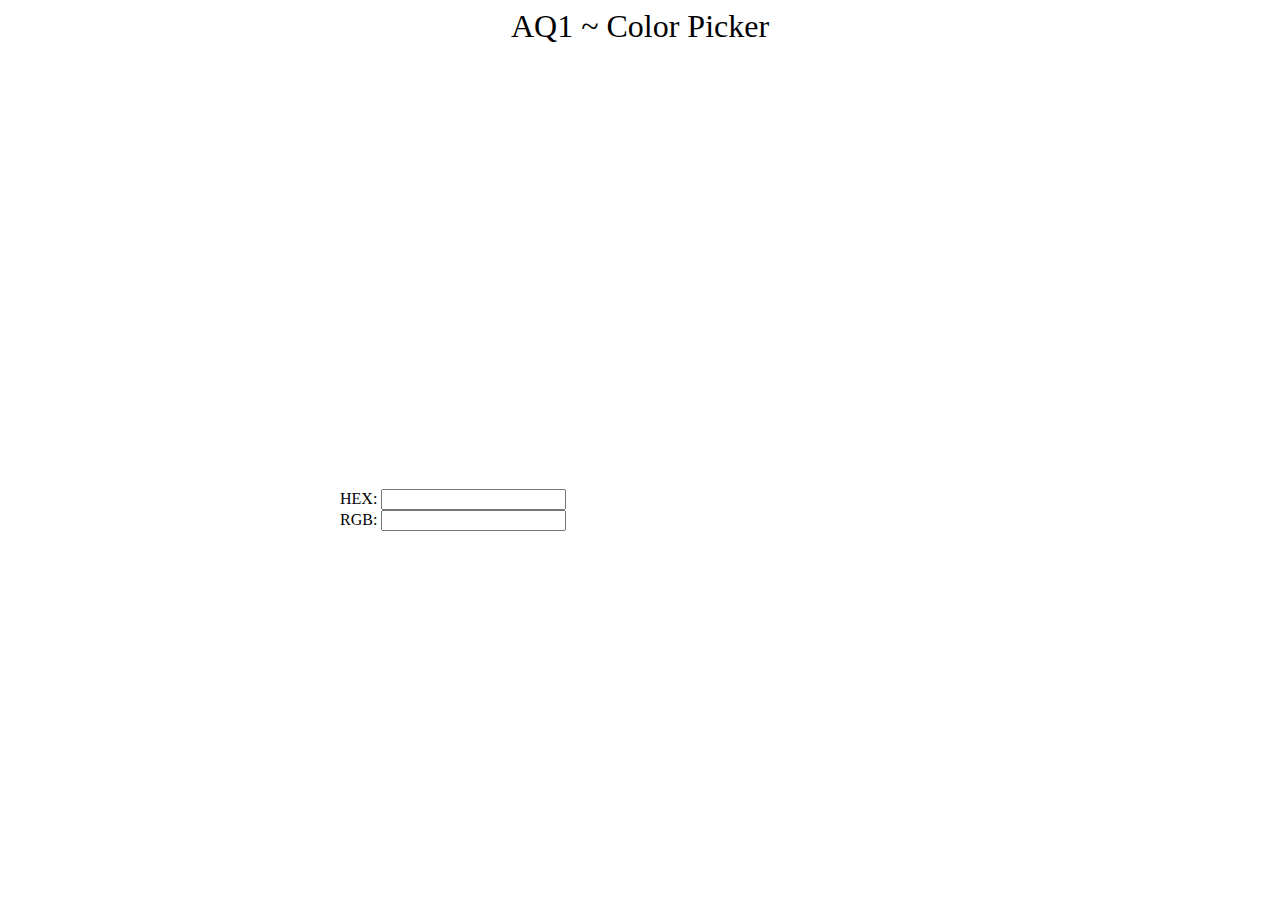
<file: Lab1/aq1/index.html>
<!DOCTYPE html>
<html lang="en">

<head>
    <meta charset="UTF-8">
    <meta name="viewport" content="width=device-width, initial-scale=1.0">
    <meta http-equiv="X-UA-Compatible" content="ie=edge">
    <title>AQ1 ~ Color Picker</title>
</head>
<style>
.wrapper {
    display: flex;
    flex-direction: column;
    justify-content: center;
    align-items: center;
}
.tit-le {
    font-size: 2em;
}
</style>

<body>
    <div class="wrapper">
        <div class="tit-le">
            AQ1 ~ Color Picker
        </div>
        <div class="real-body">
                <canvas width="600" height="440" id="canvas_picker"></canvas>
                <div id="hex">HEX: <input type="text"></input></div>
                <div id="rgb">RGB: <input type="text"></input></div>
        </div>
    </div>
    <script>
        var canvas = document.getElementById('canvas_picker').getContext('2d');
        document.getElementById('canvas_picker').addEventListener('click', function(event){
            var x = event.pageX - this.offsetLeft;
            var y = event.pageY - this.offsetTop;
            console.log(x , y);
        });
    </script>
</body>

</html>
</file>
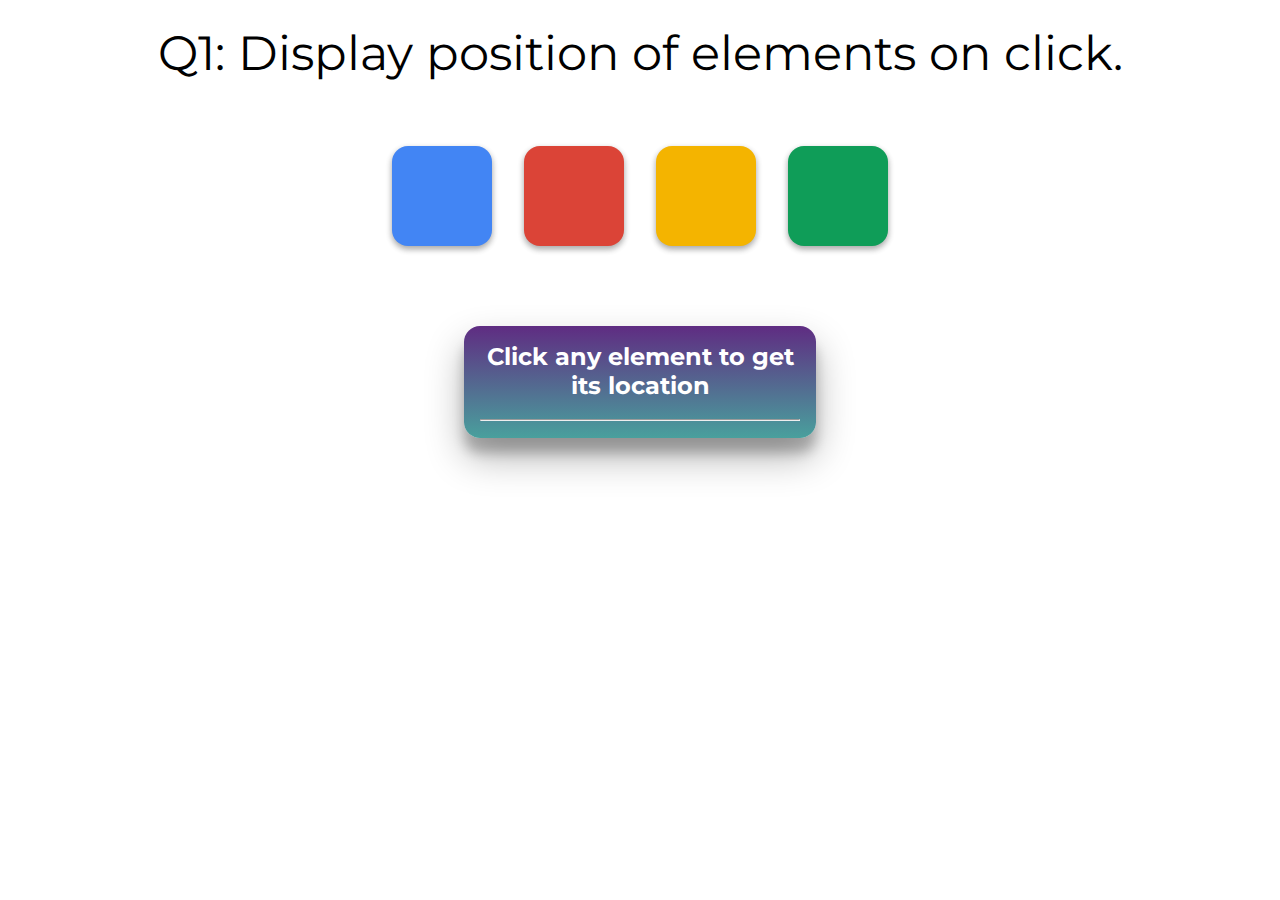
<file: Lab1/q1/index.html>
<!DOCTYPE html>
<html lang="en">

<head>
    <meta charset="UTF-8">
    <meta name="viewport" content="width=device-width, initial-scale=1.0">
    <meta http-equiv="X-UA-Compatible" content="ie=edge">
    <link href="https://fonts.googleapis.com/css?family=Montserrat&display=swap" rel="stylesheet">
    <link rel="stylesheet" href="main.css">
    <title>Q1: Display position of elements on click</title>
</head>

<body>
    <div class="headdd">
        Q1: Display position of elements on click.
    </div>
    <div class="dummies">
        <div class="dummy" style="background: #4285F4"></div>
        <div class="dummy" style="background: #DB4437"></div>
        <div class="dummy" style="background: #F4B400"></div>
        <div class="dummy" style="background: #0F9D58"></div>
    </div>
    <div class="container">
        <div id="card1" class="content">
            <h2>Click any element to get its location</h2>
            <br>
            <hr>
            <br>
            <span id="thingy"></span>
        </div>
    </div>
    <script>
        document.addEventListener("click", (ce) => {
            // console.log(ce);
            document.getElementById("card1").style.height = "10em";
            let pos = {
                x: ce.originalTarget.offsetLeft,
                y: ce.originalTarget.offsetTop
            }
            console.log(pos.x, pos.y);
            document.getElementById("thingy").innerHTML = `
                Position: 
                <br>
                (X: ${pos.x}, Y: ${pos.y});
            `;
        }); 
    </script>
</body>

</html>
</file>
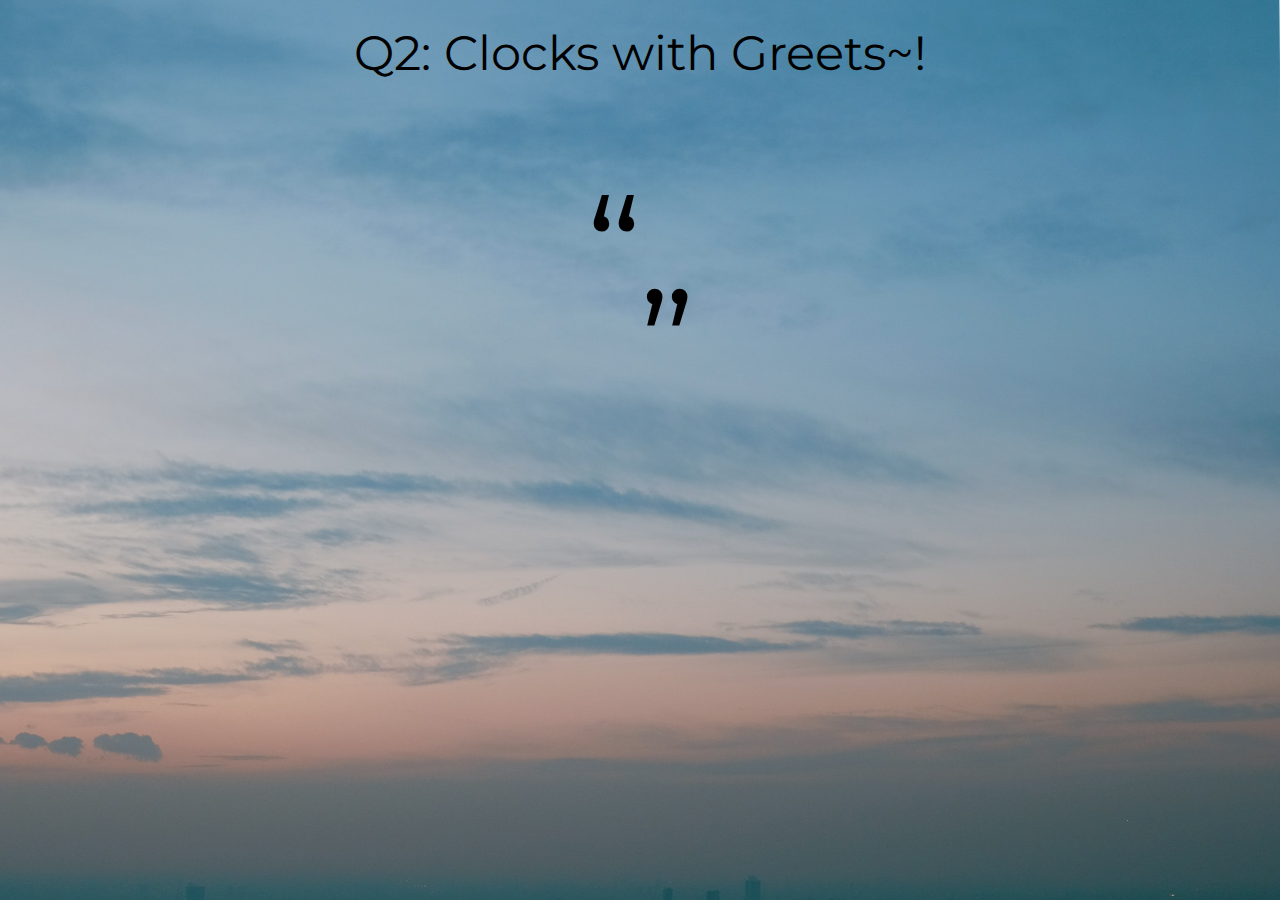
<file: Lab1/q2/index.html>
<!DOCTYPE html>
<html lang="en">

<head>
    <meta charset="UTF-8">
    <meta name="viewport" content="width=device-width, initial-scale=1.0">
    <meta http-equiv="X-UA-Compatible" content="ie=edge">
    <link href="https://fonts.googleapis.com/css?family=Montserrat&display=swap" rel="stylesheet">
    <link rel="stylesheet" href="main.css">
    <title>Q2: Reminder Thingy~!</title>
</head>

<body>
    <div class="headdd">
        Q2: Clocks with Greets~!
    </div>
    <div id="dh" class="date_holder"></div>
    <blockquote id="hb" class="henlo_box"></blockquote>
    <script>
        const adjustZero = (n) => {
            if (n < 10) {
                return '0' + n;
            }
            return n;
        }

        setInterval(() => {
            let sDate = new Date();
            console.log(sDate);
            let dh = document.getElementById('dh');
            let tComponents = {
                currSec: adjustZero(sDate.getSeconds()),
                currMin: adjustZero(sDate.getMinutes()),
                currHour: adjustZero(sDate.getHours())
            };
            dh.innerHTML = `
                ${tComponents.currHour} : ${tComponents.currMin} : ${tComponents.currSec}
            `;

            // let sDate = new Date();
            const henlo_msgs = {
                earlyMorning: "Have a bad morning!",
                lateMorning: "Prepare to procastinate!",
                afternoon: "Why not take a nap?",
                evening: "Just go home, you can do this later.",
                night: "Make sure to NOT go to bed on time.",
                NIGHT: "I see you are peoples of culture",
                default: "I just says a HENLO"
            }
            const chr = sDate.getHours();
            let msgSelect = '';
            if (chr >= 0 && chr < 6) {
                msgSelect = henlo_msgs.NIGHT;
            } else if (chr >= 6 && chr < 9) {
                msgSelect = henlo_msgs.earlyMorning;
            } else if (chr >= 9 && chr < 12) {
                msgSelect = henlo_msgs.lateMorning;
            } else if (chr >= 12 && chr < 16) {
                msgSelect = henlo_msgs.afternoon;
            } else if (chr >= 16 && chr < 20) {
                msgSelect = henlo_msgs.evening;
            } else if (chr >= 20 && chr <= 24) {
                msgSelect = henlo_msgs.night;
            } else {
                msgSelect = henlo_msgs.default;
            }
            console.log(msgSelect);
            document.getElementById('hb').innerHTML = `
                <u>${msgSelect}</u>
            `;
        }, 999);
    </script>
</body>

</html>
</file>
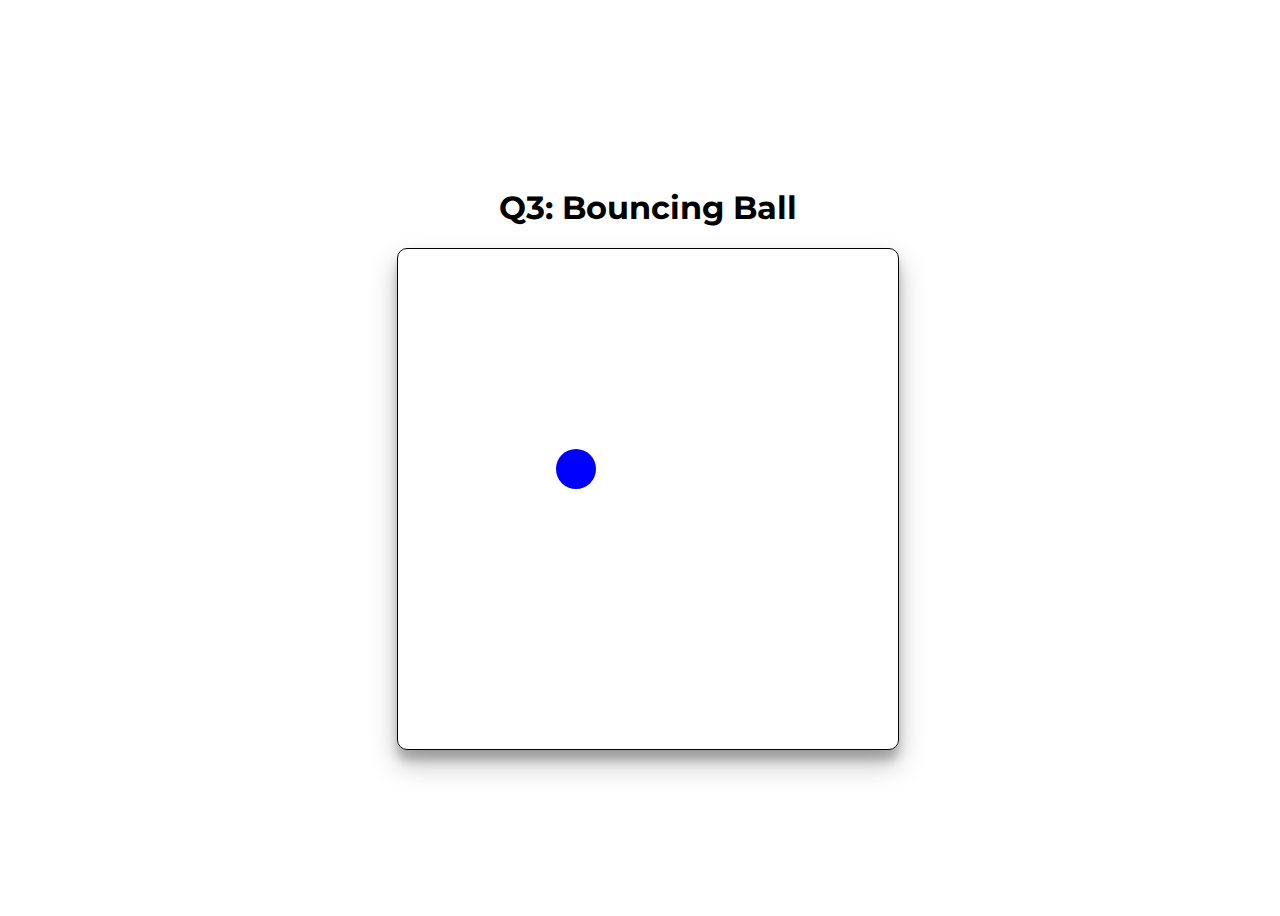
<file: Lab1/q3/index.html>
<script>
    var context;
    let dx = 4;
    let dy = 5;
    let x = 10;
    let y = 10;
    let _redrawInterval = 16.66667;

    function init() {
        context= myCanvas.getContext('2d');
        setInterval(draw, _redrawInterval);
    }

    function draw() {
        context.clearRect(0,0, 500, 500);
        context.beginPath();
        context.fillStyle = "#0000ff";
        context.arc(x, y, 20, 0, Math.PI * 2, true);
        context.closePath();
        context.fill();

        if( x<0 || x>500) dx=-dx;
        if( y<0 || y>500) dy=-dy;
        
        x += dx;
        y += dy;
    }
</script>
<link href="https://fonts.googleapis.com/css?family=Montserrat&display=swap" rel="stylesheet">
<style>
    body {
        display: flex;
        flex-direction: column;
        height: 100vh;
        width: 100vw;
        justify-content: center;
        align-items: center;
    }

    h1 {
        font-family: 'Montserrat', sans-serif;
    }

    #myCanvas {
        border: 1px solid black;
        border-radius: 10px;
        box-shadow: 0 14px 28px rgba(0,0,0,0.25), 0 10px 10px rgba(0,0,0,0.22);
    }
</style>

<body onLoad="init();">
    <h1>Q3: Bouncing Ball</h1>
    <canvas id="myCanvas" width="500" height="500"></canvas>
</body>
</file>
<file: Lab1/q1/main.css>
* {
    margin: 0;
    padding: 0;
}

body {
    background: #ffffff;
}

.headdd {
    text-align: center;
    font-size: 3em;
    font-family: 'Montserrat', sans-serif;
    margin: 0.5em;
}

.dummies {
    display: flex;
    flex-direction: row;
    justify-content: center;
    margin: 3em;
}

.dummy {
    height: 100px; 
    width: 100px; 
    background: teal; 
    margin: 1em;
    border-radius: 1em;
    box-shadow: 0 3px 6px rgba(0, 0, 0, 0.16), 0 3px 6px rgba(0, 0, 0, 0.23);
}

.dummy:hover {
    box-shadow: 0 19px 38px rgba(0, 0, 0, 0.30), 0 15px 12px rgba(0, 0, 0, 0.22);
}

.dummy:active {
    opacity: 0.9;
}

.container {
    display: flex;
    flex-direction: row;
    justify-content: center;
    text-align: center;
    font-family: 'Montserrat', sans-serif;
    color: white;
}

.content {
    height: 5em;
    width: 20em;
    background: linear-gradient(180deg, #5f2c82, #49a09d); /* W3C, IE 10+/ Edge, Firefox 16+, Chrome 26+, Opera 12+, Safari 7+ */
    border-radius: 1em;
    box-shadow: 0 19px 38px rgba(0, 0, 0, 0.30), 0 15px 12px rgba(0, 0, 0, 0.22);
    transition: box-shadow 0.3s ease-out;
    transition: height 0.6s ease;
    padding: 1em;
    margin: 1em;
    text-align: center;
    /* flex-direction: row;
    justify-content: center;
    align-items: center; */
}

#thingy {
    font-size: 1.2em;
}
</file>
<file: Lab1/q2/main.css>
* {
    margin: 0;
    padding: 0;
}

body {
    background: url(assets/imgs/bg-01.jpg);
    background-size: cover;
}

.headdd {
    text-align: center;
    font-size: 3em;
    font-family: 'Montserrat', sans-serif;
    margin: 0.5em;
}

.date_holder  {
    text-align:center;
    font-family: 'Montserrat', sans-serif;
    font-size: 10em;
    margin: 0.5em;
}

.henlo_box::before {
    content: "“";
    font-size: 3.4em;
}

.henlo_box::after {
    content: "„";
    font-size: 3.4em;
}

.henlo_box {
    text-align:center;
    font-family: 'Montserrat', sans-serif;
    font-size: 2.7em;
    margin: 0.5em;
}
</file>
